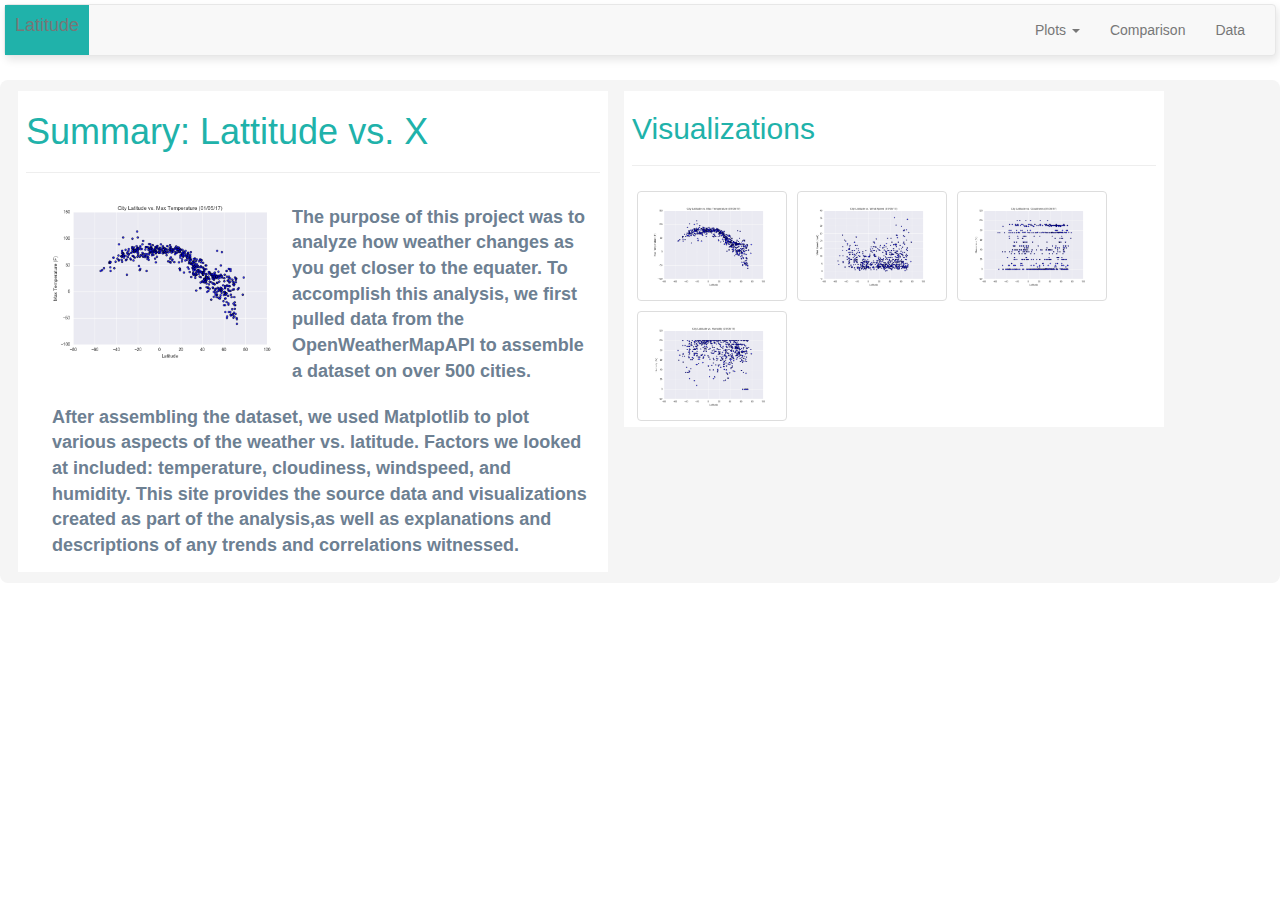
<file: index.html>
<!DOCTYPE html>

<html lang="en">



<head>

    <meta charset="UTF-8">

    <title>Web Visualization Dashboard (Latitude)</title>

    <link rel="stylesheet" href="https://maxcdn.bootstrapcdn.com/bootstrap/3.3.7/css/bootstrap.min.css">

    <link rel="stylesheet" href="style.css">
    <script src="https://ajax.googleapis.com/ajax/libs/jquery/3.3.1/jquery.min.js"></script>

    <script src="https://maxcdn.bootstrapcdn.com/bootstrap/3.3.7/js/bootstrap.min.js"></script>



</head>



<body>

    <div class="header bs-example">

        <nav class="navbar navbar-default navbar-static" id="navbar-example">

            <div class="container-fluid">

                <div class="navbar-header">

                    <button class="collapsed navbar-toggle" type="button" data-toggle="collapse" data-target=".bs-example-js-navbar-collapse">

                        <span class="sr-only">Toggle navigation</span> <span class="icon-bar"></span>

                        <span class="icon-bar"></span> <span class="icon-bar"></span>

                    </button>

                    <a title="Home Page" href="index.html" class="navbar-brand">Latitude</a>

                </div>

                <div class="collapse navbar-collapse bs-example-js-navbar-collapse">

                    <ul class="nav navbar-nav">

                    </ul>

                    <ul class="nav navbar-nav navbar-right">

                        <li class="dropdown">

                            <a title="Plots" href="plotting.html" class="dropdown-toggle" id="drop1" data-toggle="dropdown" role="button" aria-haspopup="true" aria-expanded="false"> Plots <span class="caret"></span> </a>

                            <ul class="dropdown-menu" aria-labelledby="drop1">

                                <li><a title="Max Temperature" href="MaxTemp.html">Max Temperature</a></li>

                                <li><a title="Humidity" href="humidity.html">Humidity</a></li>

                                <li><a title="Cloudiness" href="cloudiness.html">Cloudiness</a></li>

                                <li><a title="Wind Speed" href="WindSpeed.html">Wind Speed</a></li>

                            </ul>

                        </li>

                        <li class="dropdown">

                            <a title="Comparison" href="comparison.html" class="dropdown-toggle" id="drop2" role="button" aria-haspopup="true" aria-expanded="false"> Comparison</a>

                        </li>

                        <li id="fat-menu" class="dropdown">

                            <a title="Data" href="cities.html" class="dropdown-toggle" id="drop3" role="button" aria-haspopup="true" aria-expanded="false"> Data </a>

                        </li>

                    </ul>

                </div>

            </div>

        </nav>

    </div>

    <!--

    <iframe class="iframe" scrolling="no" sandbox="allow-forms allow-pointer-lock allow-popups allow-same-origin allow-scripts allow-top-navigation" src="header.html"></iframe>

    //-->

    <div class="body">

    	<section class="left">

			<h1 class="green">Summary: Lattitude vs. X</h1>

			<hr/>

			<article class="left" style="width: 100%;">

				<a title="Tempurature" target="_blank" href="images/MaxTemp.png">

					<img src="images/MaxTemp.png" alt="Tempurature">

				</a>

				<div class="details">The purpose of this project was to analyze how weather changes as you get closer to the equater. To accomplish this analysis, we first pulled data from the OpenWeatherMapAPI to assemble a dataset on over 500 cities.</div>



				<div class="details">After assembling the dataset, we used Matplotlib to plot various aspects of the weather vs. latitude. Factors we looked at included: temperature, cloudiness, windspeed, and humidity. This site provides the source data and visualizations created as part of the analysis,as well as explanations and descriptions of any trends and correlations witnessed.</div>

			</article>

		</section>

		<div class="right">

			<h2 class="green">Visualizations</h2>

			<hr/>

			<a title="Temperature" href="MaxTemp.html">

				<img class="thumbnail" src="images/MaxTemp.png" alt="Tempurature Map">

			</a>

			<a title="Wind" href="WindSpeed.html">

				<img class="thumbnail" src="images/WindSpeed.png" alt="Wind Map">

			</a>

			<a title="Cloudiness" href="cloudiness.html">

				<img class="thumbnail" src="images/cloudiness.png" alt="Cloudiness">

			</a>

			<a title="Humidity" href="humidity.html">

				<img class="thumbnail" src="images/humidity.png" alt="Humidity">

			</a>

		</div>

    </div>

    
</body>
</file>
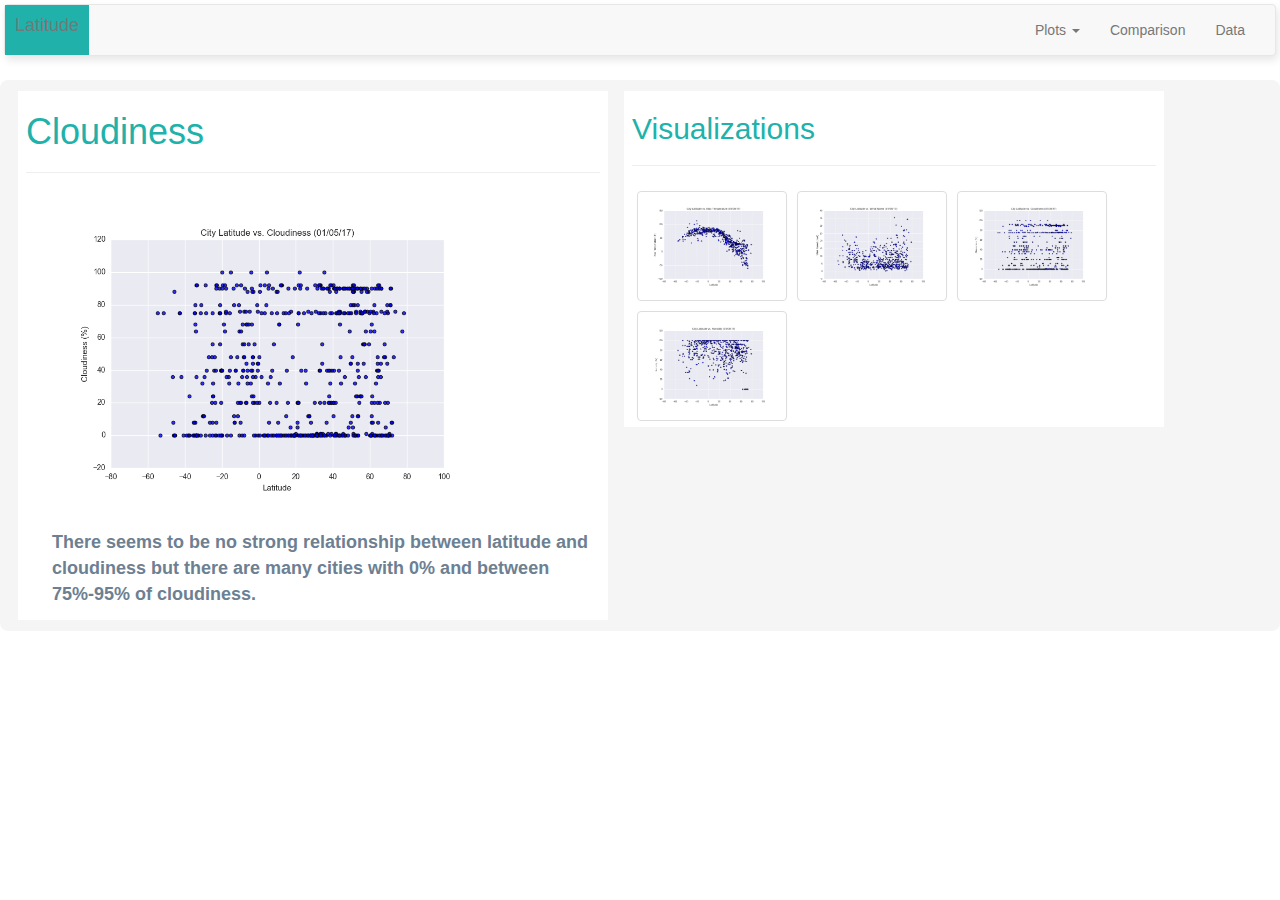
<file: cloudiness.html>
<!DOCTYPE html>

<html lang="en">



<head>

    <meta charset="UTF-8">

    <title>Cloudiness</title>

    <link rel="stylesheet" href="https://maxcdn.bootstrapcdn.com/bootstrap/3.3.7/css/bootstrap.min.css">

    <link rel="stylesheet" href="style.css">
    <script src="https://ajax.googleapis.com/ajax/libs/jquery/3.3.1/jquery.min.js"></script>

    <script src="https://maxcdn.bootstrapcdn.com/bootstrap/3.3.7/js/bootstrap.min.js"></script>



</head>



<body>

    <div class="header bs-example">

        <nav class="navbar navbar-default navbar-static" id="navbar-example">

            <div class="container-fluid">

                <div class="navbar-header">

                    <button class="collapsed navbar-toggle" type="button" data-toggle="collapse" data-target=".bs-example-js-navbar-collapse">

                        <span class="sr-only">Toggle navigation</span> <span class="icon-bar"></span>

                        <span class="icon-bar"></span> <span class="icon-bar"></span>

                    </button>

                    <a title="Home Page" href="index.html" class="navbar-brand">Latitude</a>

                </div>

                <div class="collapse navbar-collapse bs-example-js-navbar-collapse">

                    <ul class="nav navbar-nav">

                    </ul>

                    <ul class="nav navbar-nav navbar-right">

                        <li class="dropdown">

                            <a title="Plots" href="plotting.html" class="dropdown-toggle" id="drop1" data-toggle="dropdown" role="button" aria-haspopup="true" aria-expanded="false"> Plots <span class="caret"></span> </a>

                            <ul class="dropdown-menu" aria-labelledby="drop1">

                                <li><a title="Max Temperature" href="MaxTemp.html">Max Temperature</a></li>

                                <li><a title="Humidity" href="humidity.html">Humidity</a></li>

                                <li><a title="Cloudiness" href="cloudiness.html">Cloudiness</a></li>

                                <li><a title="Wind Speed" href="WindSpeed.html">Wind Speed</a></li>

                            </ul>

                        </li>

                        <li class="dropdown">

                            <a title="Comparison" href="comparsion.html" class="dropdown-toggle" id="drop2" role="button" aria-haspopup="true" aria-expanded="false"> Comparison </a>

                        </li>

                        <li id="fat-menu" class="dropdown">

                            <a title="Data" href="cities.html" class="dropdown-toggle" id="drop3" role="button" aria-haspopup="true" aria-expanded="false"> Data </a>

                        </li>

                    </ul>

                </div>

            </div>

        </nav>

    </div>

    <!--

    <iframe class="iframe" scrolling="no" sandbox="allow-forms allow-pointer-lock allow-popups allow-same-origin allow-scripts allow-top-navigation" src="header.html"></iframe>

    //-->

    <div class="body">

    	<section class="left">

			<h1 class="green">Cloudiness</h1>

			<hr/>

			<article class="left" style="width: 100%;">

				<a title="Cloudiness" target="_blank" href="images/cloudiness.png">

					<img src="images/cloudiness.png" class="large" alt="Cloudiness">

				</a>

				<div class="detail">There seems to be no strong relationship between latitude and cloudiness but there are many cities with 0% and between 75%-95% of cloudiness.

				</div>

			</article>

		</section>

		<div class="right">

			<h2 class="green">Visualizations</h2>

			<hr/>

			<a title="Temperature Map" href="MaxTemp.html">

				<img class="thumbnail" src="images/MaxTemp.png" alt="Tempurature Map">

			</a>

			<a title="Wind Map" href="WindSpeed.html">

				<img class="thumbnail" src="images/WindSpeed.png" alt="Wind Map">

			</a>

			<a title="Cloudy Map" href="cloudiness.html">

				<img class="thumbnail" src="images/cloudiness.png" alt="Cloudy Map">

			</a>

			<a title="Humidity Map" href="humidity.html">

				<img class="thumbnail" src="images/humidity.png" alt="Humidity Map">

			</a>

		</div>

    </div>

</body>
</file>
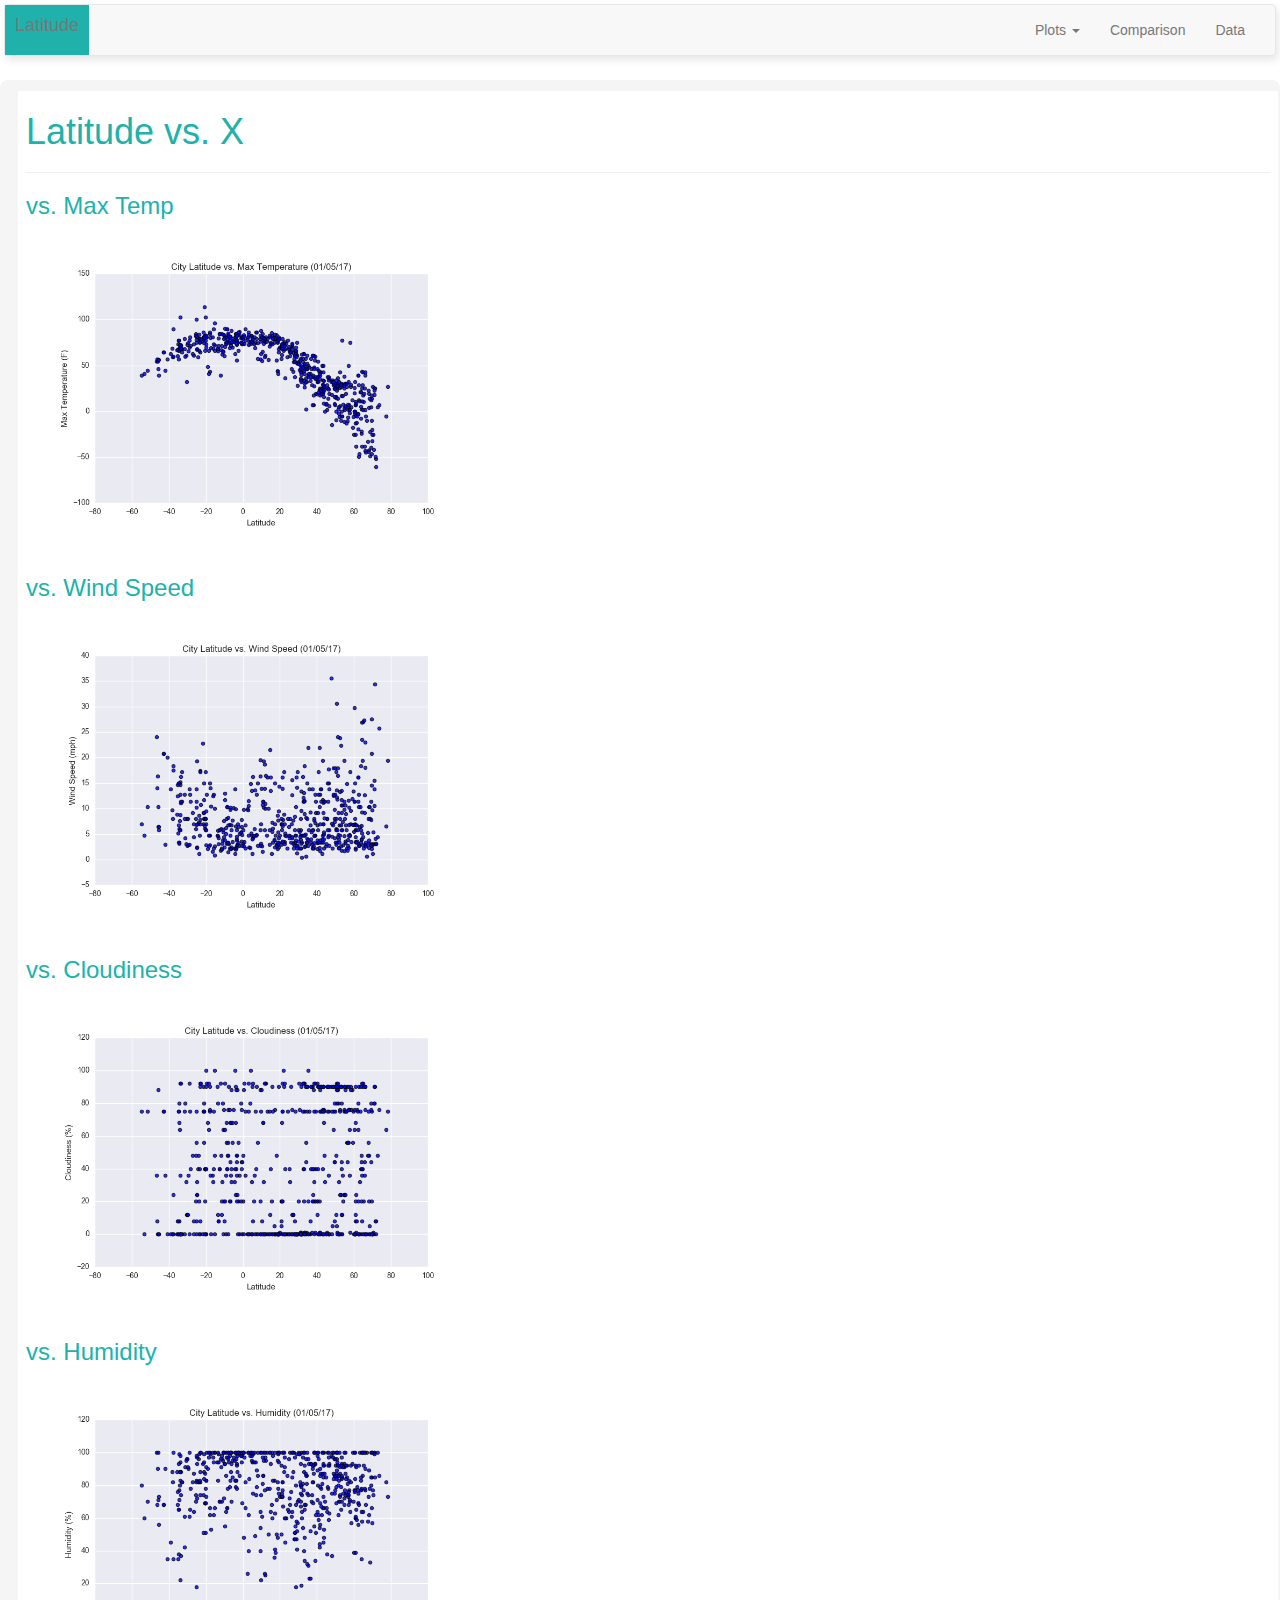
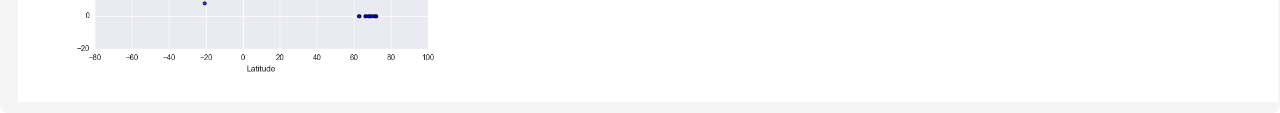
<file: comparison.html>
<!DOCTYPE html>

<html lang="en">



<head>

    <meta charset="UTF-8">

    <title>Comparison</title>

    <link rel="stylesheet" href="https://maxcdn.bootstrapcdn.com/bootstrap/3.3.7/css/bootstrap.min.css">

    <link rel="stylesheet" href="style.css">
    <script src="https://ajax.googleapis.com/ajax/libs/jquery/3.3.1/jquery.min.js"></script>

    <script src="https://maxcdn.bootstrapcdn.com/bootstrap/3.3.7/js/bootstrap.min.js"></script>



</head>



<body>

    <div class="header bs-example">

        <nav class="navbar navbar-default navbar-static" id="navbar-example">

            <div class="container-fluid">

                <div class="navbar-header">

                    <button class="collapsed navbar-toggle" type="button" data-toggle="collapse" data-target=".bs-example-js-navbar-collapse">

                        <span class="sr-only">Toggle navigation</span> <span class="icon-bar"></span>

                        <span class="icon-bar"></span> <span class="icon-bar"></span>

                    </button>

                    <a title="Home Page" href="index.html" class="navbar-brand">Latitude</a>

                </div>

                <div class="collapse navbar-collapse bs-example-js-navbar-collapse">

                    <ul class="nav navbar-nav">

                    </ul>

                    <ul class="nav navbar-nav navbar-right">

                        <li class="dropdown">

                            <a title="Plots" href="plotting.html" class="dropdown-toggle" id="drop1" data-toggle="dropdown" role="button" aria-haspopup="true" aria-expanded="false"> Plots <span class="caret"></span> </a>

                            <ul class="dropdown-menu" aria-labelledby="drop1">

                                <li><a title="Max Temperature" href="MaxTemp.html">Max Temperature</a></li>

                                <li><a title="Humidity" href="humidity.html">Humidity</a></li>

                                <li><a title="Cloudiness" href="cloudiness.html">Cloudiness</a></li>

                                <li><a title="Wind Speed" href="WindSpeed.html">Wind Speed</a></li>

                            </ul>

                        </li>

                        <li class="dropdown">

                            <a title="Comparison" href="comparison.html" class="dropdown-toggle" id="drop2" role="button" aria-haspopup="true" aria-expanded="false"> Comparison </a>

                        </li>

                        <li id="fat-menu" class="dropdown">

                            <a title="Data" href="cities.html" class="dropdown-toggle" id="drop3" role="button" aria-haspopup="true" aria-expanded="false"> Data </a>

                        </li>

                    </ul>

                </div>

            </div>

        </nav>

    </div>

    <!--

    <iframe class="iframe" scrolling="no" sandbox="allow-forms allow-pointer-lock allow-popups allow-same-origin allow-scripts allow-top-navigation" src="header.html"></iframe>

    //-->

    <div class="body">

    	<section class="left" style="width: 100%;">

			<h1 class="green">Latitude vs. X</h1>

			<hr/>

				<a title=" Max Temperature" href="MaxTemp.html">
                        <h3 class="green">             vs. Max Temp</h3>


					<img class="large" src="images/MaxTemp.png" alt="Max Tempurature">

				</a>

				<a title="Wind" href="WindSpeed.html">
                        <h3 class="green">             vs. Wind Speed</h3>

					<img class="large" src="images/WindSpeed.png" alt="Wind">

				</a>

				<a title="Cloudiness" href="cloudiness.html">
                        <h3 class="green">             vs. Cloudiness</h3>

                    <img class="large" src="images/cloudiness.png" alt="Cloudiness">

				</a>

				<a title="Humidity" href="humidity.html">
                        <h3 class="green">             vs. Humidity</h3>

					<img class="large" src="images/humidity.png" alt="Humidity">

				</a>

		</section>

    </div>

</body>
</file>
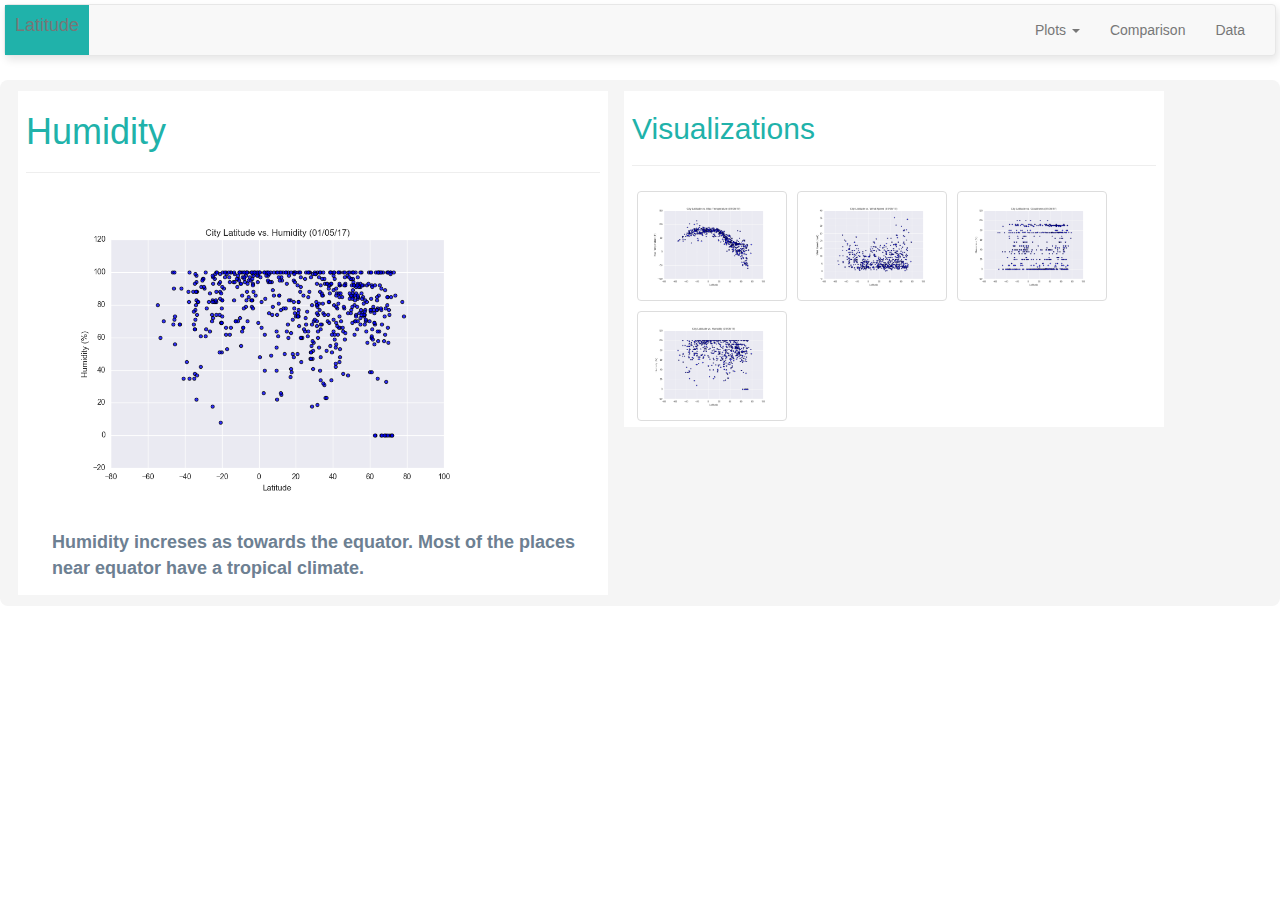
<file: humidity.html>
<!DOCTYPE html>

<html lang="en">



<head>

    <meta charset="UTF-8">

    <title>Humidity</title>

    <link rel="stylesheet" href="https://maxcdn.bootstrapcdn.com/bootstrap/3.3.7/css/bootstrap.min.css">

    <link rel="stylesheet" href="style.css">
    <script src="https://ajax.googleapis.com/ajax/libs/jquery/3.3.1/jquery.min.js"></script>

    <script src="https://maxcdn.bootstrapcdn.com/bootstrap/3.3.7/js/bootstrap.min.js"></script>



</head>



<body>

    <div class="header bs-example">

        <nav class="navbar navbar-default navbar-static" id="navbar-example">

            <div class="container-fluid">

                <div class="navbar-header">

                    <button class="collapsed navbar-toggle" type="button" data-toggle="collapse" data-target=".bs-example-js-navbar-collapse">

                        <span class="sr-only">Toggle navigation</span> <span class="icon-bar"></span>

                        <span class="icon-bar"></span> <span class="icon-bar"></span>

                    </button>

                    <a title="Home Page" href="index.html" class="navbar-brand">Latitude</a>

                </div>

                <div class="collapse navbar-collapse bs-example-js-navbar-collapse">

                    <ul class="nav navbar-nav">

                    </ul>

                    <ul class="nav navbar-nav navbar-right">

                        <li class="dropdown">

                            <a title="Plots" href="plotting.html" class="dropdown-toggle" id="drop1" data-toggle="dropdown" role="button" aria-haspopup="true" aria-expanded="false"> Plots <span class="caret"></span> </a>

                            <ul class="dropdown-menu" aria-labelledby="drop1">

                                <li><a title="Max Temperature" href="MaxTemp.html">Max Temperature</a></li>

                                <li><a title="Humidity" href="humidity.html">Humidity</a></li>

                                <li><a title="Cloudiness" href="cloudiness.html">Cloudiness</a></li>

                                <li><a title="Wind Speed" href="WindSpeed.html">Wind Speed</a></li>

                            </ul>

                        </li>

                        <li class="dropdown">

                            <a title="Comparison" href="comparison.html" class="dropdown-toggle" id="drop2" role="button" aria-haspopup="true" aria-expanded="false"> Comparison </a>

                        </li>

                        <li id="fat-menu" class="dropdown">

                            <a title="Data" href="cities.html" class="dropdown-toggle" id="drop3" role="button" aria-haspopup="true" aria-expanded="false"> Data </a>

                        </li>

                    </ul>

                </div>

            </div>

        </nav>

    </div>

    <!--

    <iframe class="iframe" scrolling="no" sandbox="allow-forms allow-pointer-lock allow-popups allow-same-origin allow-scripts allow-top-navigation" src="header.html"></iframe>

    //-->

    <div class="body">

    	<section class="left">

			<h1 class="green">Humidity</h1>

			<hr/>

			<article class="left" style="width: 100%;">

				<a title="Tempurature Map" target="_blank" href="images/humidity.png">

					<img src="images/humidity.png" class="large" alt="Humidity Map">

				</a>

				<div class="detail">Humidity increses as towards the equator. Most of the places near equator have a tropical climate.

				</div>

			</article>

		</section>

		<div class="right">

			<h2 class="green">Visualizations</h2>

			<hr/>

			<a title="Temperature Map" href="MaxTemp.html">

				<img class="thumbnail" src="images/MaxTemp.png" alt="Tempurature Map">

			</a>

			<a title="Wind Map" href="WindSpeed.html">

				<img class="thumbnail" src="images/WindSpeed.png" alt="Wind Map">

			</a>

			<a title="Cloudy Map" href="cloudiness.html">

				<img class="thumbnail" src="images/cloudiness.png" alt="Cloudy Map">

			</a>

			<a title="Humidity Map" href="humidity.html">

				<img class="thumbnail" src="images/humidity.png" alt="Humidity Map">

			</a>

		</div>

    </div>

</body>
</file>
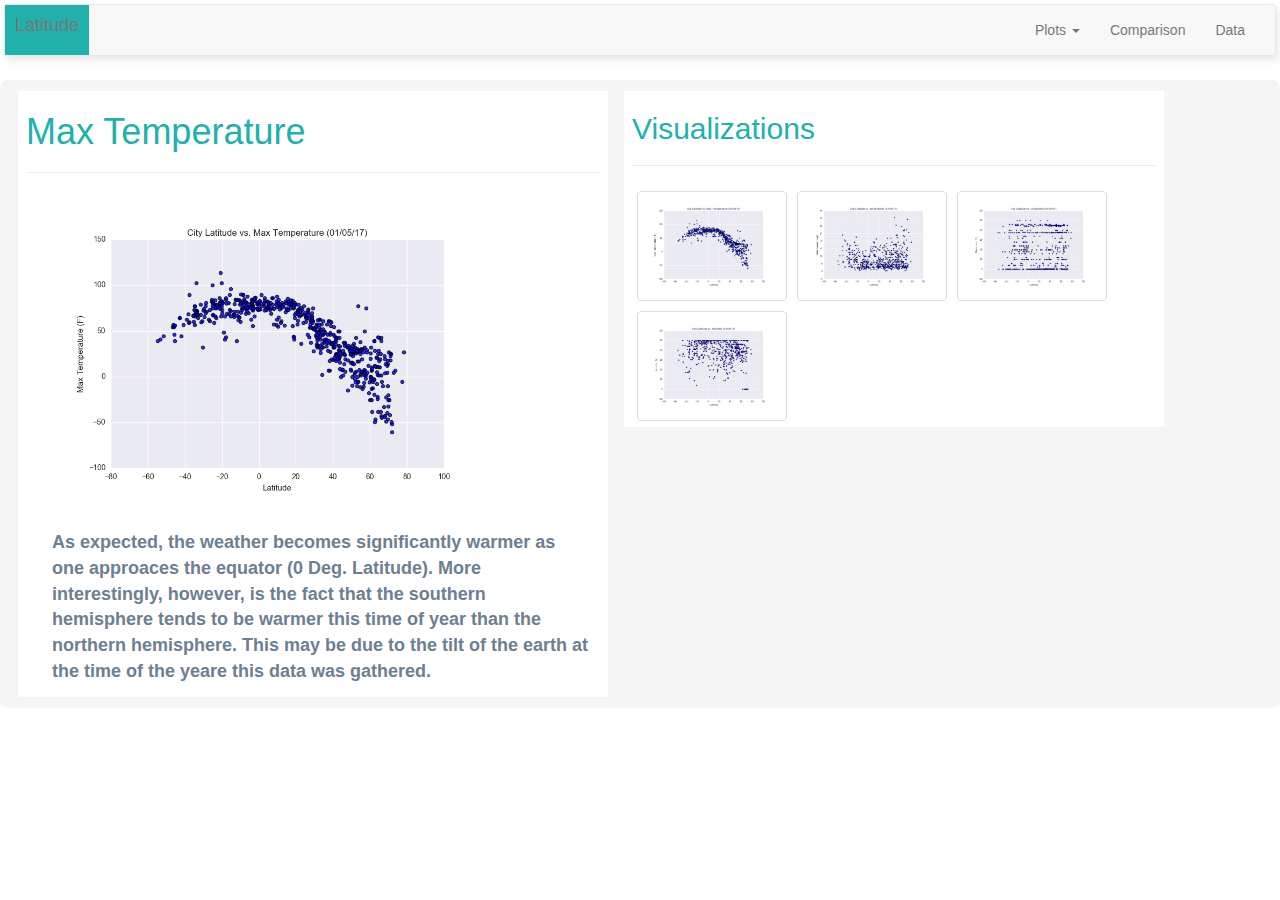
<file: MaxTemp.html>
<!DOCTYPE html>

<html lang="en">



<head>

    <meta charset="UTF-8">

    <title>Max Temperature</title>

    <link rel="stylesheet" href="https://maxcdn.bootstrapcdn.com/bootstrap/3.3.7/css/bootstrap.min.css">

    <link rel="stylesheet" href="style.css">
    <script src="https://ajax.googleapis.com/ajax/libs/jquery/3.3.1/jquery.min.js"></script>

    <script src="https://maxcdn.bootstrapcdn.com/bootstrap/3.3.7/js/bootstrap.min.js"></script>



</head>



<body>

    <div class="header bs-example">

        <nav class="navbar navbar-default navbar-static" id="navbar-example">

            <div class="container-fluid">

                <div class="navbar-header">

                    <button class="collapsed navbar-toggle" type="button" data-toggle="collapse" data-target=".bs-example-js-navbar-collapse">

                        <span class="sr-only">Toggle navigation</span> <span class="icon-bar"></span>

                        <span class="icon-bar"></span> <span class="icon-bar"></span>

                    </button>

                    <a title="Home Page" href="index.html" class="navbar-brand">Latitude</a>

                </div>

                <div class="collapse navbar-collapse bs-example-js-navbar-collapse">

                    <ul class="nav navbar-nav">

                    </ul>

                    <ul class="nav navbar-nav navbar-right">

                        <li class="dropdown">

                            <a title="Plots" href="plotting.html" class="dropdown-toggle" id="drop1" data-toggle="dropdown" role="button" aria-haspopup="true" aria-expanded="false"> Plots <span class="caret"></span> </a>

                            <ul class="dropdown-menu" aria-labelledby="drop1">

                                <li><a title="Max Temperature" href="MaxTemp.html">Max Temperature</a></li>

                                <li><a title="Humidity" href="humidity.html">Humidity</a></li>

                                <li><a title="Cloudiness" href="cloudiness.html">Cloudiness</a></li>

                                <li><a title="Wind Speed" href="WindSpeed.html">Wind Speed</a></li>

                            </ul>

                        </li>

                        <li class="dropdown">

                            <a title="Comparison" href="comparison.html" class="dropdown-toggle" id="drop2" role="button" aria-haspopup="true" aria-expanded="false"> Comparison </a>

                        </li>

                        <li id="fat-menu" class="dropdown">

                            <a title="Data" href="cities.html" class="dropdown-toggle" id="drop3" role="button" aria-haspopup="true" aria-expanded="false"> Data </a>

                        </li>

                    </ul>

                </div>

            </div>

        </nav>

    </div>

    <!--

    <iframe class="iframe" scrolling="no" sandbox="allow-forms allow-pointer-lock allow-popups allow-same-origin allow-scripts allow-top-navigation" src="header.html"></iframe>

    //-->

    <div class="body">

    	<section class="left">

			<h1 class="green">Max Temperature</h1>

			<hr/>

			<article class="left" style="width: 100%;">

				<a title="Max Temperature" target="_blank" href="images/MaxTemp.png">

					<img src="images/MaxTemp.png" class="large" alt="Max Temperature">

				</a>

				<div class="detail">As expected, the weather becomes significantly warmer as one approaces the equator (0 Deg. Latitude).

				More interestingly, however, is the fact that the southern hemisphere tends to be warmer this time of year than the northern hemisphere.

				This may be due to the tilt of the earth at the time of the yeare this data was gathered.

				</div>

			</article>

		</section>

		<div class="right">

			<h2 class="green">Visualizations</h2>

			<hr/>

			<a title="Temperature Map" href="MaxTemp.html">

				<img class="thumbnail" src="images/MaxTemp.png" alt="Tempurature Map">

			</a>

			<a title="Wind Map" href="WindSpeed.html">

				<img class="thumbnail" src="images/WindSpeed.png" alt="Wind Map">

			</a>

			<a title="Cloudy Map" href="cloudiness.html">

				<img class="thumbnail" src="images/cloudiness.png" alt="Cloudy Map">

			</a>

			<a title="Humidity Map" href="humidity.html">

				<img class="thumbnail" src="images/humidity.png" alt="Humidity Map">

			</a>

		</div>

    </div>

</body>
</file>
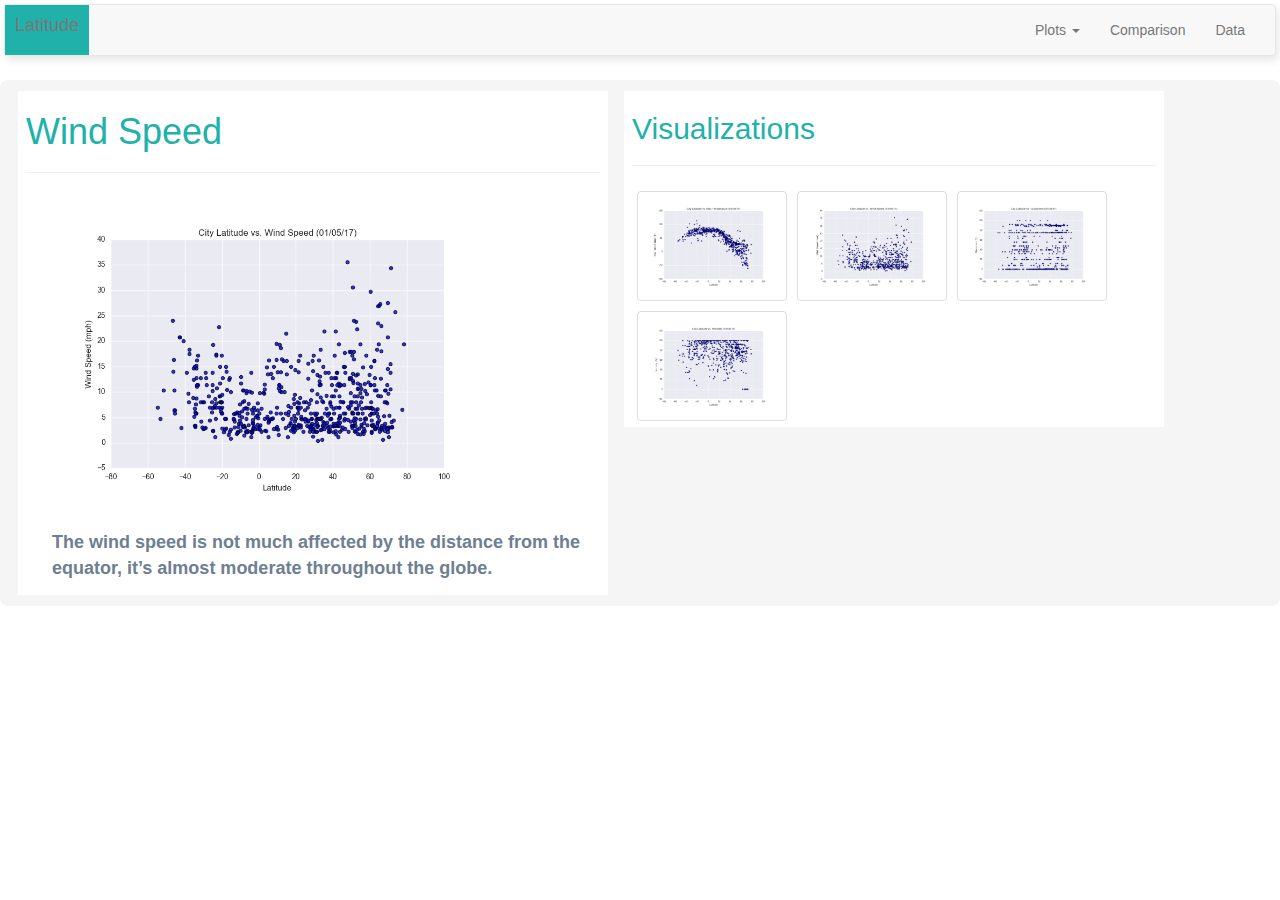
<file: WindSpeed.html>
<!DOCTYPE html>

<html lang="en">



<head>

    <meta charset="UTF-8">

    <title>Wind Speed</title>

    <link rel="stylesheet" href="https://maxcdn.bootstrapcdn.com/bootstrap/3.3.7/css/bootstrap.min.css">

    <link rel="stylesheet" href="style.css">
    <script src="https://ajax.googleapis.com/ajax/libs/jquery/3.3.1/jquery.min.js"></script>

    <script src="https://maxcdn.bootstrapcdn.com/bootstrap/3.3.7/js/bootstrap.min.js"></script>



</head>



<body>

    <div class="header bs-example">

        <nav class="navbar navbar-default navbar-static" id="navbar-example">

            <div class="container-fluid">

                <div class="navbar-header">

                    <button class="collapsed navbar-toggle" type="button" data-toggle="collapse" data-target=".bs-example-js-navbar-collapse">

                        <span class="sr-only">Toggle navigation</span> <span class="icon-bar"></span>

                        <span class="icon-bar"></span> <span class="icon-bar"></span>

                    </button>

                    <a title="Home Page" href="index.html" class="navbar-brand">Latitude</a>

                </div>

                <div class="collapse navbar-collapse bs-example-js-navbar-collapse">

                    <ul class="nav navbar-nav">

                    </ul>

                    <ul class="nav navbar-nav navbar-right">

                        <li class="dropdown">

                            <a title="Plots" href="plotting.html" class="dropdown-toggle" id="drop1" data-toggle="dropdown" role="button" aria-haspopup="true" aria-expanded="false"> Plots <span class="caret"></span> </a>

                            <ul class="dropdown-menu" aria-labelledby="drop1">

                                <li><a title="Max Temperature" href="MaxTemp.html">Max Temperature</a></li>

                                <li><a title="Humidity" href="humidity.html">Humidity</a></li>

                                <li><a title="Cloudiness" href="cloudiness.html">Cloudiness</a></li>

                                <li><a title="Wind Speed" href="WindSpeed.html">Wind Speed</a></li>

                            </ul>

                        </li>

                        <li class="dropdown">

                            <a title="Comparison" href="comparison.html" class="dropdown-toggle" id="drop2" role="button" aria-haspopup="true" aria-expanded="false"> Comparison </a>

                        </li>

                        <li id="fat-menu" class="dropdown">

                            <a title="Data" href="cities.html" class="dropdown-toggle" id="drop3" role="button" aria-haspopup="true" aria-expanded="false"> Data </a>

                        </li>

                    </ul>

                </div>

            </div>

        </nav>

    </div>

    <!--

    <iframe class="iframe" scrolling="no" sandbox="allow-forms allow-pointer-lock allow-popups allow-same-origin allow-scripts allow-top-navigation" src="header.html"></iframe>

    //-->

    <div class="body">

    	<section class="left">

			<h1 class="green">Wind Speed</h1>

			<hr/>

			<article class="left" style="width: 100%;">

				<a title="Wind Speed" target="_blank" href="images/WindSpeed.png">

					<img src="images/WindSpeed.png" class="large" alt="Wind Speed">

				</a>

				<div class="detail">The wind speed is not much affected by the distance from the equator, it’s almost moderate throughout the globe.

				</div>

			</article>

		</section>

		<div class="right">

			<h2 class="green">Visualizations</h2>

			<hr/>

			<a title="Temperature Map" href="MaxTemp.html">

				<img class="thumbnail" src="images/MaxTemp.png" alt="Tempurature Map">

			</a>

			<a title="Wind Map" href="WindSpeed.html">

				<img class="thumbnail" src="images/WindSpeed.png" alt="Wind Map">

			</a>

			<a title="Cloudy Map" href="cloudiness.html">

				<img class="thumbnail" src="images/cloudiness.png" alt="Cloudy Map">

			</a>

			<a title="Humidity Map" href="humidity.html">

				<img class="thumbnail" src="images/humidity.png" alt="Humidity Map">

			</a>

		</div>

    </div>

</body>
</file>
<file: style.css>
.navbar-brand{

    padding: 10px;
    background-color: lightseagreen
}

.font{
   color: white 
}

.navbar {

	box-shadow: 2px 4px 8px rgba(0, 0, 0, .1);

}

.bs-example{

	padding: 4px;

}



#iframe, .iframe {

	width: 100%;

	height: 100%;

	border: none;

	position: absolute;

	padding-bottom: 60px;

	#z-index: 1;

	top:0px;

}



.body {

	background-color: WhiteSmoke  !important;

    margin: 0;
    height: 100%;
    width: 100%;
	padding: 10px;


	border-radius: 8px;

	#position: absolute;


	bottom: 0px;

	bottom: 40px;

	position: ;

    overflow: auto;



}

.dropdown-menu{

	#z-index: 5;

}

.left{

	background-color: #fff !important;

	margin: 1px 8px;

	padding: 1px 8px;

	float: left;


}

.left img{

	float: left;

	width: 250px;

}

.left p{

	text-align: center;

	border: none;

	box-shadow: none;

}

.left div{

	border: none;

	box-shadow: none;

}

.left ul{

	margin-left: 230px;

}

article.left{

	border: none;

	box-shadow: none;

	width: 250px;

}



.left img:hover{

	border: 1px solid lightseagreen;

	box-shadow: 2px 3px 4px rgba(0, 0, 0, .5);

}

.green{

	color: lightseagreen;

}



.right{

	background-color: #fff !important;

	margin: 1px 8px;

	padding: 1px 8px;

	float: left;

	width: 550px;


}

article.right{

	border: none;

	box-shadow: none;

	width: 250px;

}





img.thumbnail {

	width: 150px;

	float: left;

	padding: 10px;

	margin: 5px;

}

img.thumbnail:hover{

	border: 1px solid white;

	box-shadow: 2px 3px 4px rgba(0, 0, 0, .5);

}



img.large {

	width: 450px;

	float: none;

	padding: 10px;

	margin: 5px;

}

.detail {

	padding: 10px;

	color: rgb(109,128,146);

	#font-family: Roboto,sans-serif;

	font-size: 18px;

	font-weight: bold;

}

.details {

	padding: 10px;

	color: rgb(109,128,146);

	#font-family: Roboto,sans-serif;

	font-size: 18px;

	font-weight: bold;

}



th {

	text-align:center;

}

.table th{

	background-color: rgb(65, 65, 66) !important;

	color: white;

}



@media (min-width: 1200px) {

	.header{

        margin: 0;
        height: 100%;

	}

	.body{

        margin: 0;
        height: 100%;

	}

	.footer{

        margin: 0;
        height: 100%;

	}

	.left{

		width: 590px;

	}

	.right{

		width: 540px;

	}

}

@media (max-width: 1200px) {

	.left{

		width: 99%;

	}

	.right{

		width: 99%;

	}

}

@media (max-width: 992px) {

	.left{

		width: 99%;

	}

	.right{

		width: 99%;

	}

}

@media (max-width: 768px) {

	.left{

		width: 99%;

	}

	.right{

		width: 99%;

	}

}

@media (max-width: 576px) {

	.right {

		width: 98%;

	}

	.left{

		width: 99%;

	}

	.right{

		width: 99%;

	}

}
</file>
